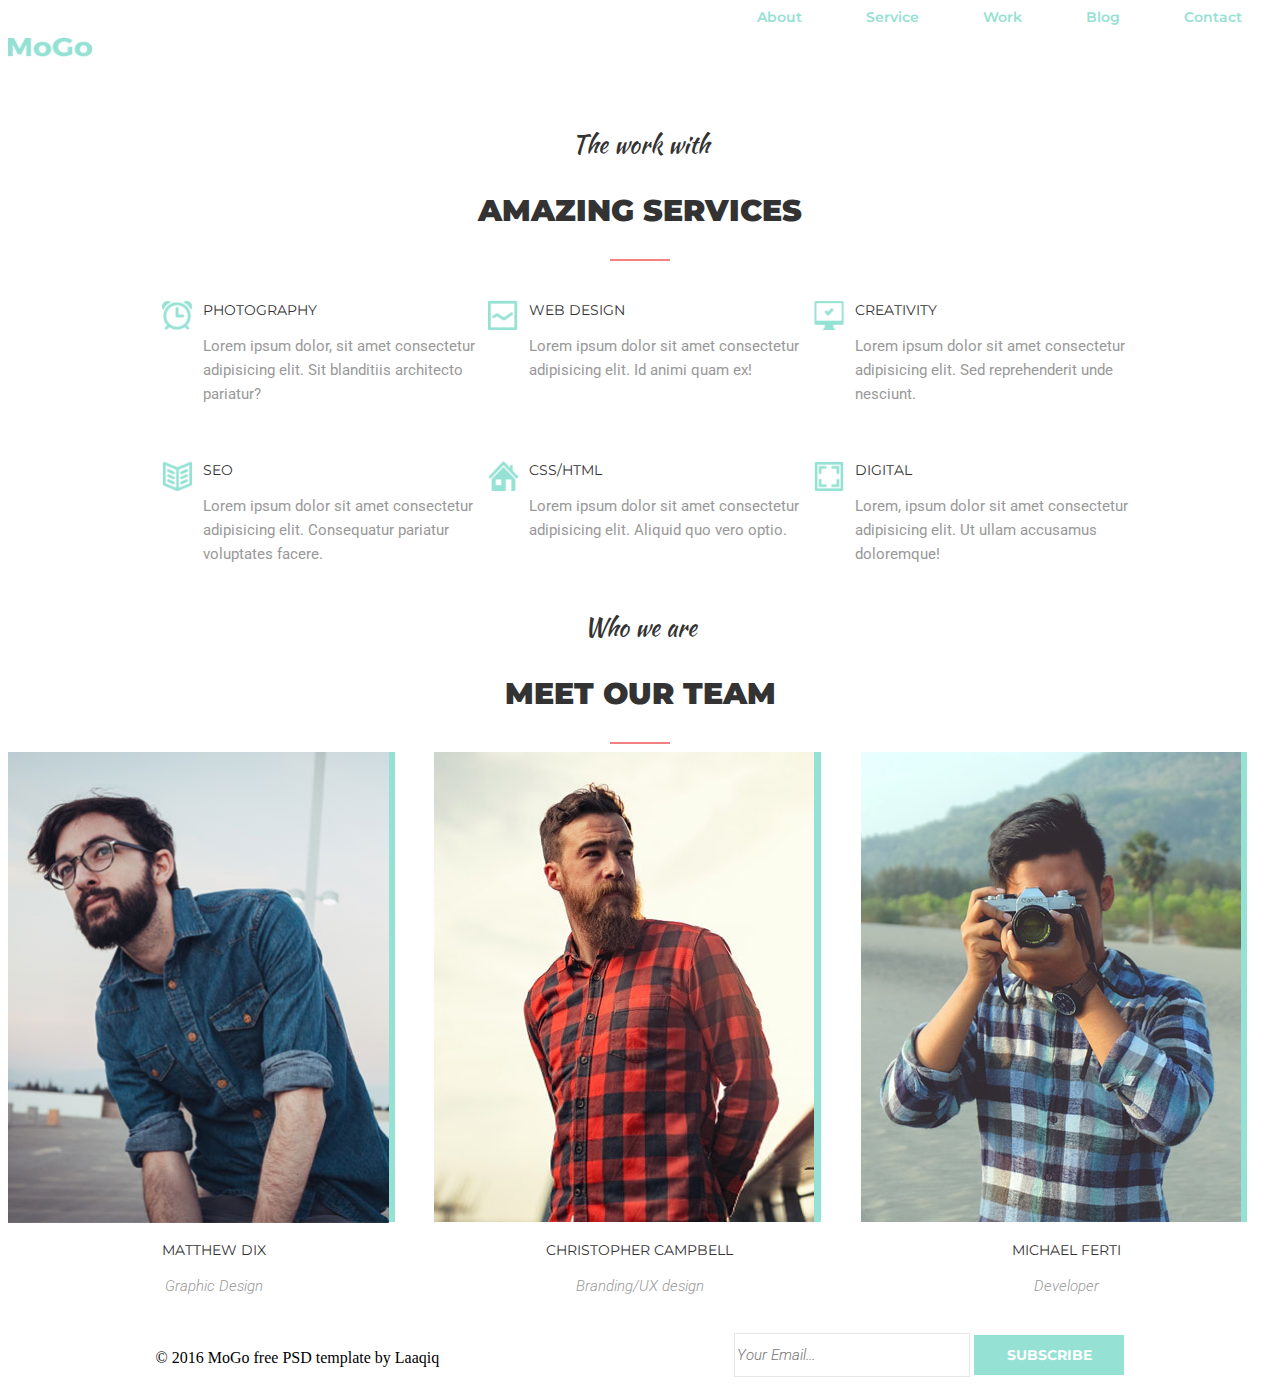
<file: index.html>
<!DOCTYPE html>
<html lang="en">

<head>
    <meta charset="UTF-8">
    <meta name="viewport" content="width=device-width, initial-scale=1.0">
    <meta http-equiv="X-UA-Compatible" content="ie=edge">
    <title>Document</title>
    <link rel="stylesheet" href="css/style.css">
    <link href="https://fonts.googleapis.com/css?family=Montserrat&display=swap" rel="stylesheet">
    <link href="https://fonts.googleapis.com/css?family=Kaushan+Script&display=swap" rel="stylesheet">
    <link href="https://fonts.googleapis.com/css?family=Roboto&display=swap" rel="stylesheet">
</head>
<!-- __________________________________________________________________________________________________________________________________________ -->

<body>
    <div class="header">
        <img src="img/MoGo (1).png" alt="" class="logo" width="85px" height="20px">
        <nav class="nav">
            <a href="#" class="navitems">About</a>  
            <a href="#" class="navitems">Service</a> 
            <a href="#" class="navitems">Work</a>
            <a href="#" class="navitems">Blog</a>
            <a href="#" class="navitems">Contact</a>
        </nav>
    </div>
    <!-- _________________________________________________________________________________________________________________________________________________________ -->
    <header class="service">
        <h2 class="title">The work with</h2>
        <h3 class="subtitle">AMAZING SERVICES</h3>
        <hr class="line">
        
        <div class="blocks">

            <div class="block">
                <img src="img/clock.png" alt="" width="32px" height="32px" class="imgblock">
                <div class="depiction">
                    <h2 class="appellation">PHOTOGRAPHY</h2>
                    <p class="paragraph">Lorem ipsum dolor, sit amet consectetur adipisicing elit. Sit blanditiis architecto
                    pariatur?</p >
                </div>
            </div>

            <div class="block">
                <img src="img/chart.png" alt="" width="32px" height="32px" class="imgblock">
                <div class="depiction">
                    <h2 class="appellation">WEB DESIGN</h2>
                    <p class="paragraph">Lorem ipsum dolor sit amet consectetur adipisicing elit. Id animi quam ex!</p>
                </div>
            </div>

            <div class="block">
                <img src="img/computer.png" alt="" width="32px" height="32px" class="imgblock">
                <div class="depiction">
                    <h2 class="appellation">CREATIVITY</h2>
                    <p class="paragraph">Lorem ipsum dolor sit amet consectetur adipisicing elit. Sed reprehenderit unde nesciunt.
                    </p>
                </div>
            </div>

            <div class="block">
                <img src="img/book.png" alt="" width="32px" height="32px" class="imgblock">
                <div class="depiction">
                    <h2 class="appellation">SEO</h2>
                    <p class="paragraph">Lorem ipsum dolor sit amet consectetur adipisicing elit. Consequatur pariatur voluptates
                    facere.</p>
                </div>
            </div>

            <div class="block">
                <img src="img/home.png" alt="" width="32px" height="32px" class="imgblock">
                <div class="depiction">
                    <h2 class="appellation">CSS/HTML</h2>
                    <p class="paragraph">Lorem ipsum dolor sit amet consectetur adipisicing elit. Aliquid quo vero optio.</p>
                </div>
            </div>

            <div class="block">
                <img src="img/image.png" alt="" width="32px" height="32px" class="imgblock">
                <div class="depiction">
                    <h2 class="appellation">DIGITAL</h2>
                    <p class="paragraph">Lorem, ipsum dolor sit amet consectetur adipisicing elit. Ut ullam accusamus doloremque!
                    </p>
                </div>
            </div>

        </div>
    </header>
    <!-- ______________________________________________________________________________________________________________________________________________________________________ -->
    <main>
        <h2 class="title">Who we are</h2>
        <h3 class="subtitle">MEET OUR TEAM</h3>
        <hr class="line">
        <div class="cards">
            <div class="all-card ">
                <div class="card">
                    <div class="card-content">
                        <div class="cover">
                            <ul class="list">
                                <li class="list-item">
                                    <a class="link" href="#"><img class="img" src="img/facebook.png" width="100%" alt="" /></a>
                                </li>
                                <li class="list-item">
                                    <a class="link" href="#"><img class="img" src="img/twitter.png" width="100%" alt="" /></a>
                                </li>
                                <li class="list-item">
                                    <a class="link" href="#"><img class="img" src="img/pinterest.png" width="100%" alt="" /></a>
                                </li>
                                <li class="list-item">
                                    <a class="link" href="#"><img class="img" src="img/instagram.png" width="100%" alt="" /></a>
                                </li>
                            </ul>
                        </div>
                        <img src="img/matthew dix.jpg" alt="matthew dix" class="photo" width="381px" height="471px" />
                    </div>
                    <div class="card-overlap"></div>
                </div>
                <div class="about-card">
                    <p class="name">MATTHEW DIX</p>
                    <p class="about">Graphic Design</p>
                </div>
            </div>
            <div class="all-card ">
                <div class="card">
                    <div class="card-content">
                        <div class="cover">
                            <ul class="list">
                                <li class="list-item">
                                    <a class="link" href="#"><img class="img" src="img/facebook.png" width="100%" alt="" /></a>
                                </li>
                                <li class="list-item">
                                    <a class="link" href="#"><img class="img" src="img/twitter.png" width="100%" alt="" /></a>
                                </li>
                                <li class="list-item">
                                    <a class="link" href="#"><img class="img" src="img/pinterest.png" width="100%" alt="" /></a>
                                </li>
                                <li class="list-item">
                                    <a class="link" href="#"><img class="img" src="img/instagram.png" width="100%" alt="" /></a>
                                </li>
                            </ul>
                        </div>
                        <img src="img/christopher campbell.jpg" alt="christopher campbell" class="photo" />
                    </div>
                    <div class="card-overlap"></div>
                </div>
                <div class="about-card">
                    <p class="name">CHRISTOPHER CAMPBELL</p>
                    <p class="about">Branding/UX design</p>
                </div>
            </div>
            <div class="all-card"> 
                <div class="card ">
                    <div class="card-content">
                        <div class="cover">
                            <ul class="list">
                                <li class="list-item">
                                    <a class="link" href="#"><img class="img" src="img/facebook.png" width="100%" alt="" /></a>
                                </li>
                                <li class="list-item">
                                    <a class="link" href="#"><img class="img" src="img/twitter.png" width="100%" alt="" /></a>
                                </li>
                                <li class="list-item">
                                    <a class="link" href="#"><img class="img" src="img/pinterest.png" width="100%" alt="" /></a>
                                </li>
                                <li class="list-item">
                                    <a class="link" href="#"><img class="img" src="img/instagram.png" width="100%" alt="" /></a>
                                </li>
                            </ul>
                        </div>
                        <img src="img/michael ferti.jpg" alt="michael ferti" class="photo" />
                    </div>
                    <div class="card-overlap"></div>
                </div>
                <div class="about-card">
                    <p class="name">MICHAEL FERTI</p>
                    <p class="about">Developer</p>
                </div>
            </div>
        </div>
    </main>
    <footer class="footer">
        <div class="part1">
            <p class="author">© 2016 MoGo free PSD template by Laaqiq</p>
        </div>
        <div class="part2">
            <input type="text" placeholder="Your Email..." class="input">
            <button class="button" type="submit">SUBSCRIBE</button>
        </div>
    </footer>

</body>

</html>
</file>
<file: css/style.css>
.logo{
font-size: 30px;
color: #95e1d3;
font-family: 'Montserrat', sans-serif;
font-weight: 700;
margin-top: 29px
}
.navitems{
 margin-left: 30px;
margin-right: 30px;  
font-size: 14px;
color: #95e1d3;
font-family: 'Montserrat', sans-serif;
font-weight: 600;
text-align: center;
text-decoration: none;
}
.navitems:hover{
    color: #f38181;
    text-decoration: underline;
}
.header{
    display: flex;
    justify-content: space-between;
}
.service{
    padding-top: 50px;
}
.line {
    width: 60px;
    height: 2px;
    background-color: rgb(243, 129, 129);
    border: none;
    margin-top: 30px;
}
.title{
    font-size: 24px;
    color: #333333;
    font-family: 'Kaushan Script', cursive;
    font-weight: 400;
    text-align: center;
}
.subtitle{
font-size: 30px;
color: #333333;
font-family: 'Montserrat', sans-serif;
font-weight: 900;
text-align: center;
}
.appellation{
font-size: 14px;
color: #333333;
font-family: 'Montserrat', sans-serif;
font-weight: 400
}
.paragraph{
width: 290px;
height: 81px;
font-size: 15px;
line-height: 24px;
color: #999999;
font-family: 'Roboto', sans-serif;
font-weight: 400;
}
.blocks{
    display: flex;
    justify-content: center;
    flex-wrap:	wrap;
}
div{
    display: inline-block;
}
.imgblock{
    padding-top: 10px;
    padding-right: 10px;
}
.block{
     margin-left: 10px;
    margin-top: 20px; 
     display: flex; 
    justify-content: space-between;
    width: calc(100%/4);
}
.cards {
    display: flex;
    justify-content: space-between;
    width: 100%;
    height: 100%;
    flex-wrap: wrap;
}
.all-card {
    display: flex;
    flex-direction: column;
    align-items: center;
    width: calc(100% / 3 - 10px);
}
.card {
    display: flex;
    justify-content: center;
    width: 100%;
    position: relative;
    height: 100%;
}
.card-content {
    object-fit: cover;
    max-width: 100%;
    position: relative;
    top: 0;
    left: 0;
    transition: 0.3s ease-in-out;
    width: 100%;
    height: 100%;
}
.card:hover .card-content {
    top: -10px;
    left: -10px;
}
.card-content {
    max-width: 100%;
    width: 100%;
    height: 100%;
    object-fit: cover;
}
.card-content>.cover:after {
    display: block;
    content: "";
    position: absolute;
    left: 0;
    right: 0;
    bottom: 0;
    top: 0;
    background-color: #FEE140;
    background-image: linear-gradient(0deg, #FEE140 0%, #FA709A 100%);
    opacity: 0;
    width: 94%;
    height: 99%;
}
.card-content:hover>.cover:after {
    opacity: 0.7;
}
.card-content>.cover .list {
    list-style: none;
    display: flex;
    opacity: 0;
    transition: 0.3s ease-in-out;
}
.card-content:hover>.cover .list {
    opacity: 1;
    position: relative;
    z-index: 2;
}
.card-content>.cover .list-item {
    display: flex;
    justify-content: center;
    align-items: center;
    margin-right: 1px;
    margin-left: 0;
    transition: 0.3s ease-in-out;
}
.list-item {
    width: calc(100% / 4 - 1px);
}
 .list {
    padding-left: 30px; 
     padding-right: 29px;  
} 
.cover {
    display: flex;
    justify-content: center;
    align-items: center;
    position: absolute;
    left: 0;
    top: 0;
    bottom: 0;
    right: 0;
}
.card-overlap {
    position: absolute;
    left: 0;
    right: 0;
    top: 0;
    bottom: 0;
    background-color: #95e1d3;
    z-index: -1;
    width: 94%;
    height: 99%;
}
.all-card {
    display: flex;
    flex-direction: column;
    align-items: center;
    width: calc(100% / 3 - 10px);
}
.card-content>.cover .list-item {
    background-color: #fce38a;
}
.card-content>.cover .list-item:hover,
 :focus {
    background-color: #95e1d3;
}
.name{
font-size: 14px;
color: #333333;
font-family: 'Montserrat';
font-weight: 400;
text-align: center;
}
.about{
font-size: 15px;
line-height: 24px;
color: #999999;
font-family: 'Roboto', sans-serif;
font-weight: 300;
font-style: italic;
text-align: center;
}
.footer {
    display: flex;
    justify-content: space-around;
    padding-top: 20px;
}
.input {
    font-size: 15px;
    line-height: 24px;
    color: #cccccc;
    font-family: 'Roboto', sans-serif;
    font-weight: 300;
    font-style: italic;
    width: 230px;
    height: 40px;
    background-color: #ffffff;
    border: 1px solid #e7e7e7;
}
.button {
    background-color: #95e1d3;
    width: 150px;
    height: 40px;
    border: none;
    outline: none;
    font-size: 14px;
    color: #ffffff;
    font-family: 'Montserrat', sans-serif;
    font-weight: 700;
    text-align: center;
    width: 150px;
    height: 40px;
}
.autor {
    font-size: 14px;
    color: #333333;
    font-family: 'Montserrat', sans-serif;
    font-weight: 400;
    text-align: center;
    margin-right: 100px;
}
@media(max-width: 991.98px){
    .header{
        display: flex;
        flex-direction: column;
        justify-content: center;
    } 
    .nav{
        display: flex;
        flex-direction: column;
    }
    .logo{
        display: flex;
        justify-content: center;
        align-items: center;
    }
    .blocks{
        display: flex;
        flex-direction: column;
        justify-content: center;
        align-items: center;
    }
    .cards{
        display: flex;
        flex-direction: column;
        justify-content: center;
        align-items: center;
        width: 100%;
    }
    .name{
        display: flex;
        justify-content: center;
        align-items: center;
    }
    .card-overlap{
        width: 200%;
        display: flex;
        justify-content: center;
        left: -45px;
    }
    .card-content>.cover:after{
        width: 200%;
        display: flex;
        justify-content: center;
        align-items: center;
        left: -45px;
    }
    .photo{
        width: 200%;
        height: 200%;
    }
    .card-content{
        display: flex;
        justify-content: center;
    }
    .footer{
        display: flex;
        flex-direction: column;
        justify-content: center;
        align-items: center;
    }
    .navitems{
        padding-top: 10px;
    }

}
</file>
